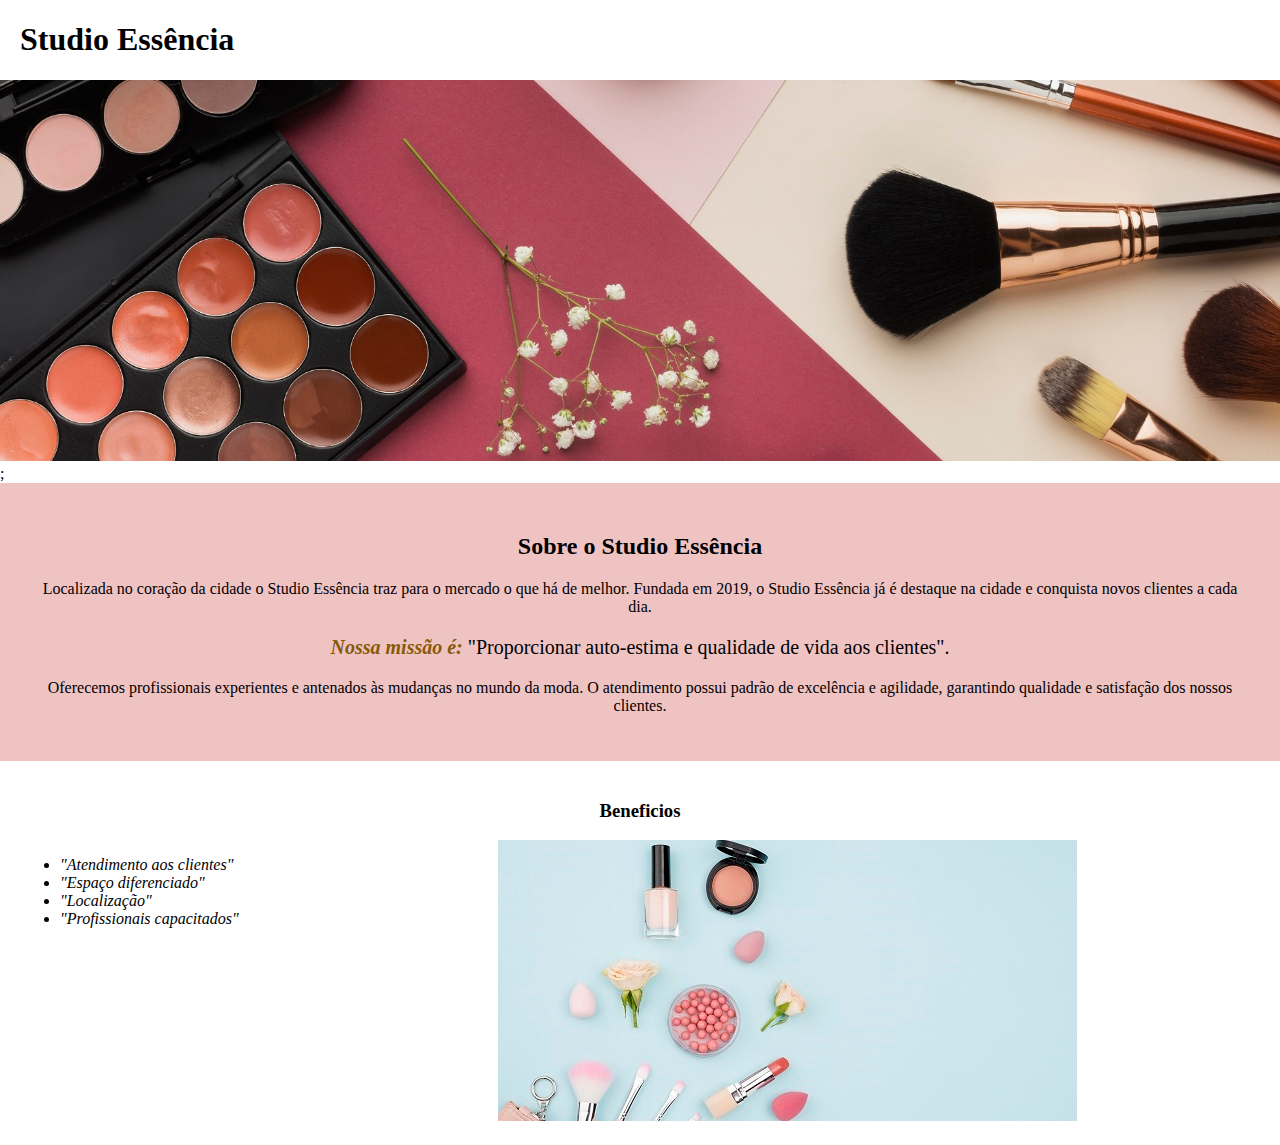
<file: index.html>
<!DOCTYPE html>
<!--doctype tag de informação entao nao fecha, tag de conteudo tem fechamento -->
<html lang="pt-br">

<head>
    <meta charset="UTF-8">
    <!-- tag de informação entao pode ter uma propriedade (charset) que vai informar o dicionario que estamos usando-->
    <title> Studio Essência </title>
    <link rel="stylesheet" href="style.css">
</head>

<body>
    <header>
        <h1 class="titulo-principal">Studio Essência</h1>
    </header>

    <img id="banner" src="10corte.jpg">;

    <div class="principal">
        <h2 class="titulo-centralizado">Sobre o Studio Essência</h2>

        <p>Localizada no coração da cidade o Studio Essência traz para o mercado o que há de melhor.
            Fundada em 2019, o Studio Essência já é destaque na cidade e conquista novos clientes a cada dia.</p>

        <p id="missao"><em><strong>Nossa missão é:</strong></em> "Proporcionar auto-estima e qualidade de vida aos
            clientes".</p>

        <p>Oferecemos profissionais experientes e antenados às mudanças no mundo da moda.
            O atendimento possui padrão de excelência e agilidade, garantindo qualidade e satisfação dos nossos
            clientes.
        </p>
    </div>

    <div class="beneficios">
        <h3 class="titulo-centralizado">Beneficios</h3>

        <ul>
            <li class="itens">"Atendimento aos clientes"</li>
            <li class="itens">"Espaço diferenciado"</li>
            <li class="itens"> "Localização"</li>
            <li class="itens">"Profissionais capacitados"</li>
        </ul>

        <img class="imgbeneficios" src="11.jpg.jpg">
    </div>




</body>




<!-- encoding significa como o código será apresentado
quando usa propriedade na tag, tipo o href, rel, lag... sempre usar 
com ="" tipo <link href="asjdhas.css"> 

o hexadecinal usa numeros e letrar até o F pra representar, o 0 é ausencia de cor, mas usa outros num tbm-->

<!--testando-->


</html>
</file>
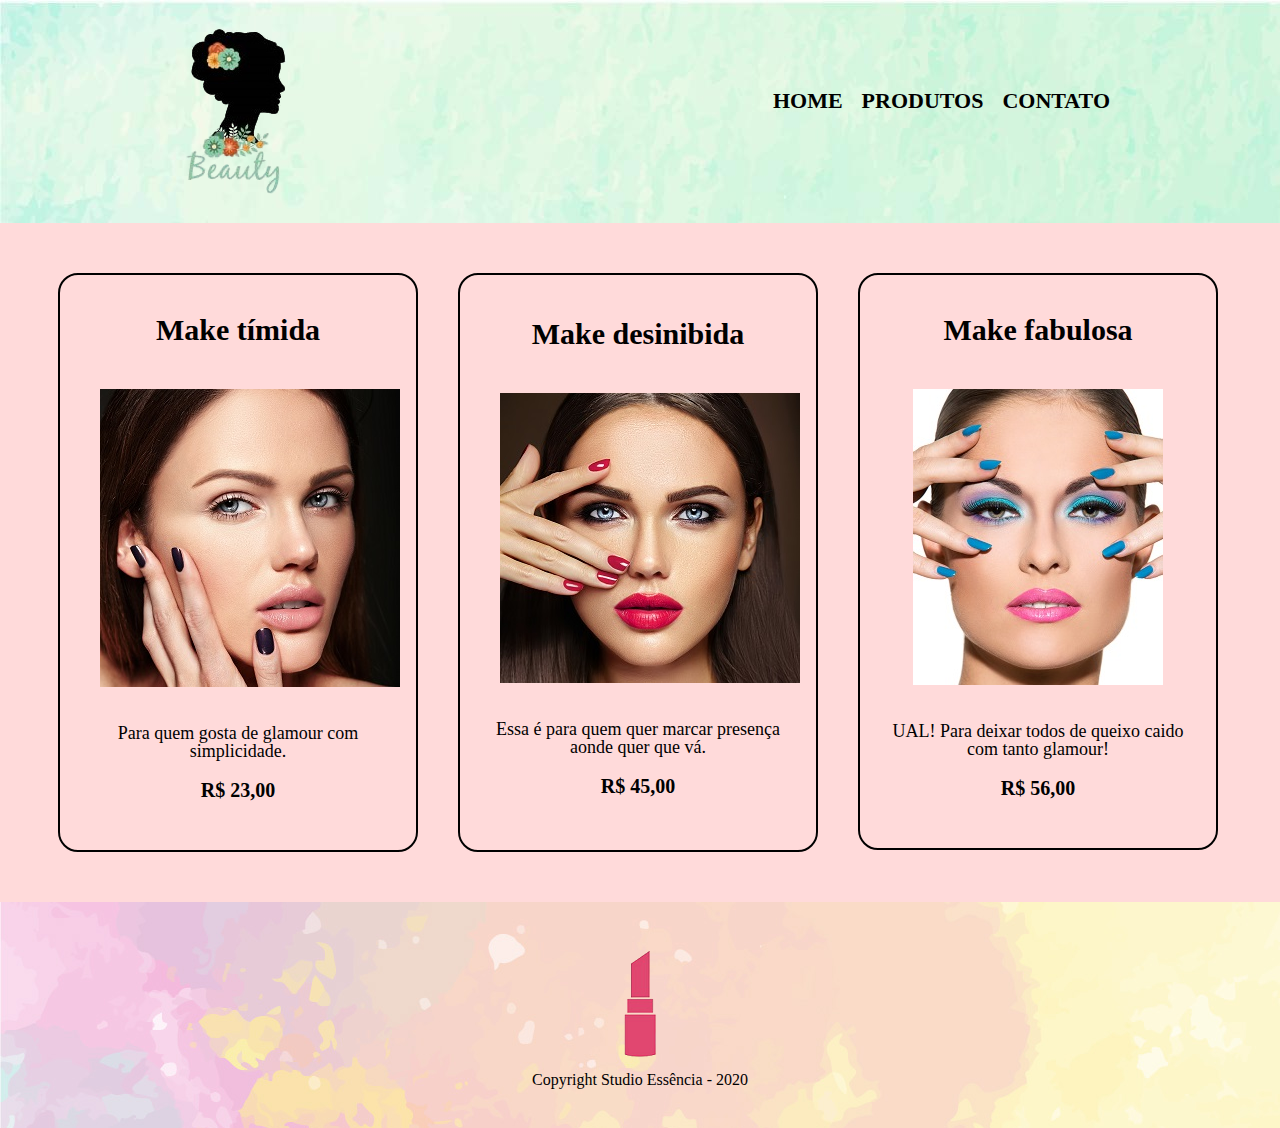
<file: produtos.html>
<!DOCTYPE html>

<html>

<head>
<meta charset="UTF-8">
<title>Produtos - Studio Essência</title>
<link rel="stylesheet" href="reset.css">
<link rel="stylesheet" href="produtos.css">

</head>

<body>
    <header>
        <div class="caixa">
            <h1>
                <img src="logo.png">
            </h1>
            <nav>
                <ul>
                    <li><a href="index.html">Home</a></li>
                    <li><a href="produtos.html">Produtos</a></li>
                    <li><a href="contato.html">Contato</a></li>
                </ul>
            </nav>
        </div>
    </header>

    <main>
        <ul class="produtos">
            <li>
                <h2>Make tímida</h2>
                <img src="timida.jpg">
                <p class="produto-descricao">Para quem gosta de glamour com simplicidade.</p>
                <p class="produto-preco">R$ 23,00</p>
            </li>
            <li>
                <h2>Make desinibida</h2>
                <img src="desinibida.jpg">
                <p class="produto-descricao">Essa é para quem quer marcar presença <br>aonde quer que vá.</p>
                <p class="produto-preco">R$ 45,00</p>
            </li>
            <li>
                <h2>Make fabulosa</h2>
                <img src="fabulosa.jpg">
                <p class="produto-descricao">UAL! Para deixar todos de queixo caido <br>com tanto glamour!</p>
                <p class="produto-preco">R$ 56,00</p>
            </li>
        </ul>
    </main>

    <footer>
        <img src="batom.png">
        <p>Copyright Studio Essência - 2020</p>
    </footer>

</body>





<!--display inline ocupa só o espaço dele e o display block ocupa 100%
position static é a padrao, o ponto inicial esta definido, parado, relative ele esta deslocado porem o ponto 
inicial continua la ele só se desloca em relação a esse ponto, absolute fica em relação a outra coisa, pode
mover para qualquer lugar, podendo mudar a posição incial -->



</html>
</file>
<file: style.css>
body {
    
    margin: 0;
    padding: 0;
}

.titulo-principal{
   padding: 0 0 0 20px;
}

#banner{
    width: 100%;
    
}

.principal{
    background: #f0c3c3;
    padding: 30px;
}

.titulo-centralizado{
    text-align: center;
}

p {
    text-align: center;
}

#missao{
    font-size: 20px;
}

em strong {
    color: rgb(133, 90, 10);
}

.itens{
    font-style: italic;
}

.beneficios{
    background: #FFFFFF;
    padding: 20px;
}

ul{
   display: inline-block;
   vertical-align: top;
   width: 20%;
   margin-right: 15%;
}

.imgbeneficios{
    
}
</file>
<file: produtos.css>
body{
    background: #ffdada;
}
header {
    background: url("3816202.jpg");
    padding: 20px 0;
}

.caixa {
    position: relative;
    width: 940px;
    margin: 0 auto;
}

nav {
    position: absolute;
    top: 70px;
    right: 0;
}

nav li {
    display: inline;
    margin: 0 0 0 15px;
}

nav a {
    text-transform: uppercase;
    color: #000000;
    font-weight: bold;
    text-decoration: none;
    font-size: 22px;
}

nav a:hover {
    color: rgb(200, 51, 219);
    text-decoration: underline deeppink;
}

.produtos {
    width: 1200px;
    margin: 0 auto;
    padding: 50px 0;
}

.produtos li {
    display: inline-block;
    text-align: center;
    width: 30%;
    vertical-align: top;
    margin: 0 1.5%;
    padding: 30px 20px;
    box-sizing: border-box;
    border: 2px solid #000000;
    border-radius: 20px;
}

.produtos li:hover {
    border-color: deeppink;
    border-radius: 80%;
    border-style: solid;
}

.produtos li:hover h2 {
    font-size: 24px;
}

.produtos li:active {
    border-color: rgb(200, 51, 219);
    border-style: solid;
}

.produtos :nth-child(2){
    padding: 34px 20px;
}
.produtos h2 {
    font-size: 30px;
    font-weight: bold;
    padding: 10px;
}

.produto-descricao {
    font-size: 18px;
}

.produto-preco {
    font-size: 20px;
    padding: 10px 0;
    font-weight: bold;
    margin: 10px 0;
}

footer {
    text-align: center;
    background: url("3623804.jpg");
    padding: 40px 0;
}
</file>
